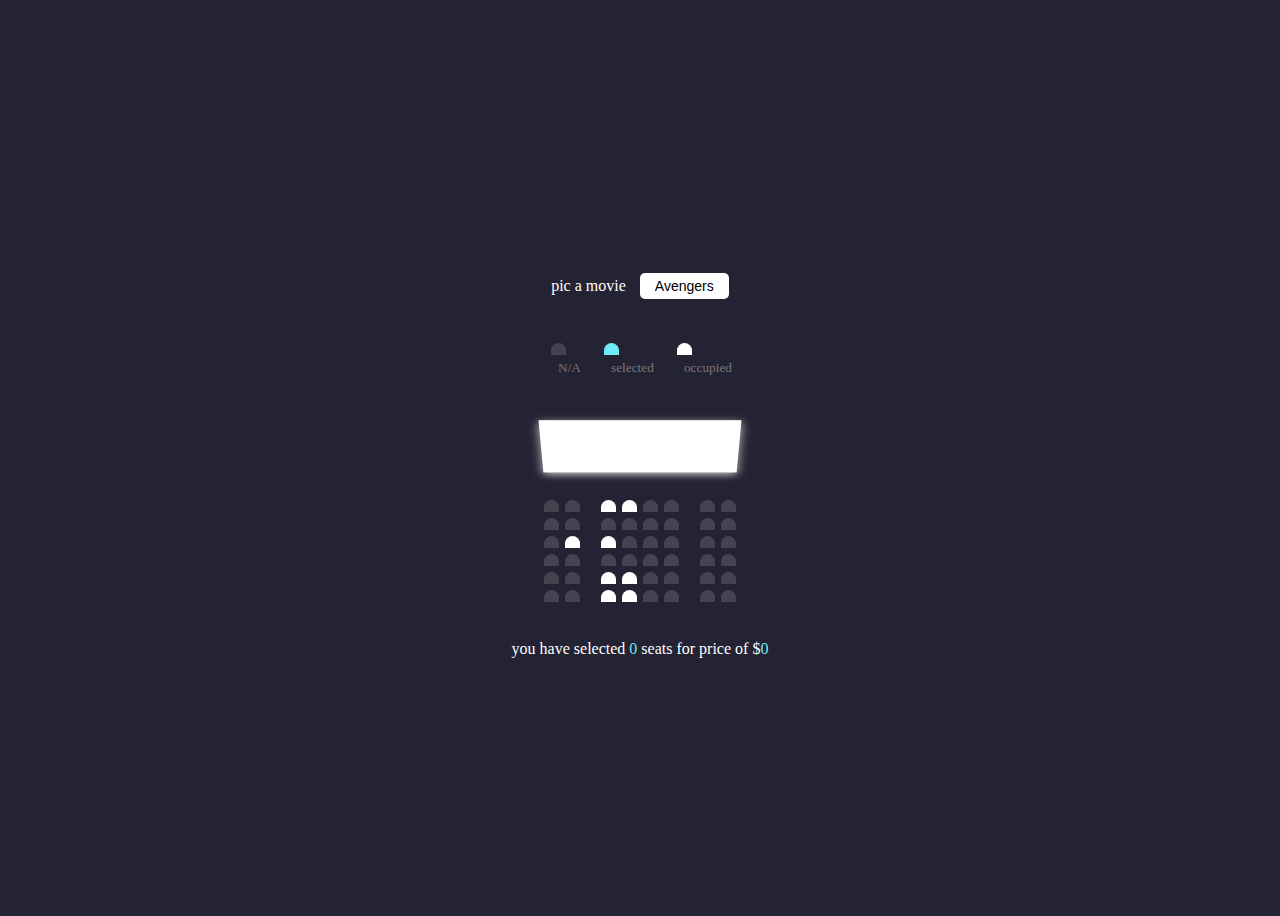
<file: index.html>
<!DOCTYPE html>
<html lang="en">
<head>
    <meta charset="UTF-8">
    <meta http-equiv="X-UA-Compatible" content="IE=edge">
    <meta name="viewport" content="width=device-width, initial-scale=1.0">
    <title>movie seat booking</title>
    <link rel="stylesheet" href="style.css"/>
</head>
<body>
    <script >
       var container=document.querySelector('.container');
       var seats = document.querySelectorAll('.row .seat:not(.occupied)');
       var count=document.getElementById('count');
       var total=document.getElementById('total');
       var movieselect= document.getElementById('movie');

        var ticketprice = 1;
        ticketprice=+movieselect.value;
        container.addEventListener('click',(e)=>
         {
             if(e.target.clasList.contains('seat') && !e.target.classList.contains('occupied'))
             {
                 e.target.classList.toggle('selected');
            }

            });

     </script>
    <div class="movie-container">
        <label>pic a movie<label>
            <select id="movie">
                <option value="10">Avengers</option>
                <option value="20">RRR</option>
                <option value="15">Maharshi</option>
                <option value="10">ramayan</option>
                <select>
        </div>
        <ul class="showcase">
            <li>
                <div class="seat"></div>
                <small>N/A</small>
             </li>
            
            <li>
                <div class="seat selected"></div>
                <small>selected</small>
                </li>
           
            <li>
                <div class="seat occupied"></div>
                <small>occupied</small>
                </li>
            </ul>
          <div class="container">
           <div class="screen"></div>
                <div class="row">
                          <div class="seat"></div>
                          <div class="seat"></div>
                          <div class="seat occupied"></div>
                          <div class="seat occupied"></div>
                          <div class="seat"></div>
                          <div class="seat"></div>
                          <div class="seat"></div>
                          <div class="seat"></div>

                </div>
               <div class="row">
                           <div class="seat"></div>
                           <div class="seat"></div>
                           <div class="seat"></div>
                           <div class="seat"></div>
                           <div class="seat"></div>
                           <div class="seat"></div>
                           <div class="seat"></div>
                           <div class="seat"></div>

              </div>
              <div class="row">
                           <div class="seat"></div>
                           <div class="seat occupied"></div>
                           <div class="seat occupied"></div>
                           <div class="seat"></div>
                           <div class="seat"></div>
                           <div class="seat"></div>
                           <div class="seat"></div>
                           <div class="seat"></div>

             </div>
             <div class="row">
                           <div class="seat"></div>
                           <div class="seat"></div>
                           <div class="seat"></div>
                           <div class="seat"></div>
                           <div class="seat"></div>
                           <div class="seat"></div>
                           <div class="seat"></div>
                           <div class="seat"></div>

             </div>
             <div class="row">
                          <div class="seat"></div>
                          <div class="seat"></div>
                          <div class="seat occupied"></div>
                          <div class="seat occupied"></div>
                          <div class="seat"></div>
                          <div class="seat"></div>
                          <div class="seat"></div>
                          <div class="seat"></div>

            </div>
            <div class="row">
                          <div class="seat"></div>
                          <div class="seat"></div>
                          <div class="seat occupied"></div>
                          <div class="seat occupied"></div>
                          <div class="seat"></div>
                          <div class="seat"></div>
                          <div class="seat"></div>
                          <div class="seat"></div>

           </div>
       </div>
     <p class="text">you have selected <span id"count">0</span> seats for price of $<span id="total">0</span></p>
</body>
</html>
</file>
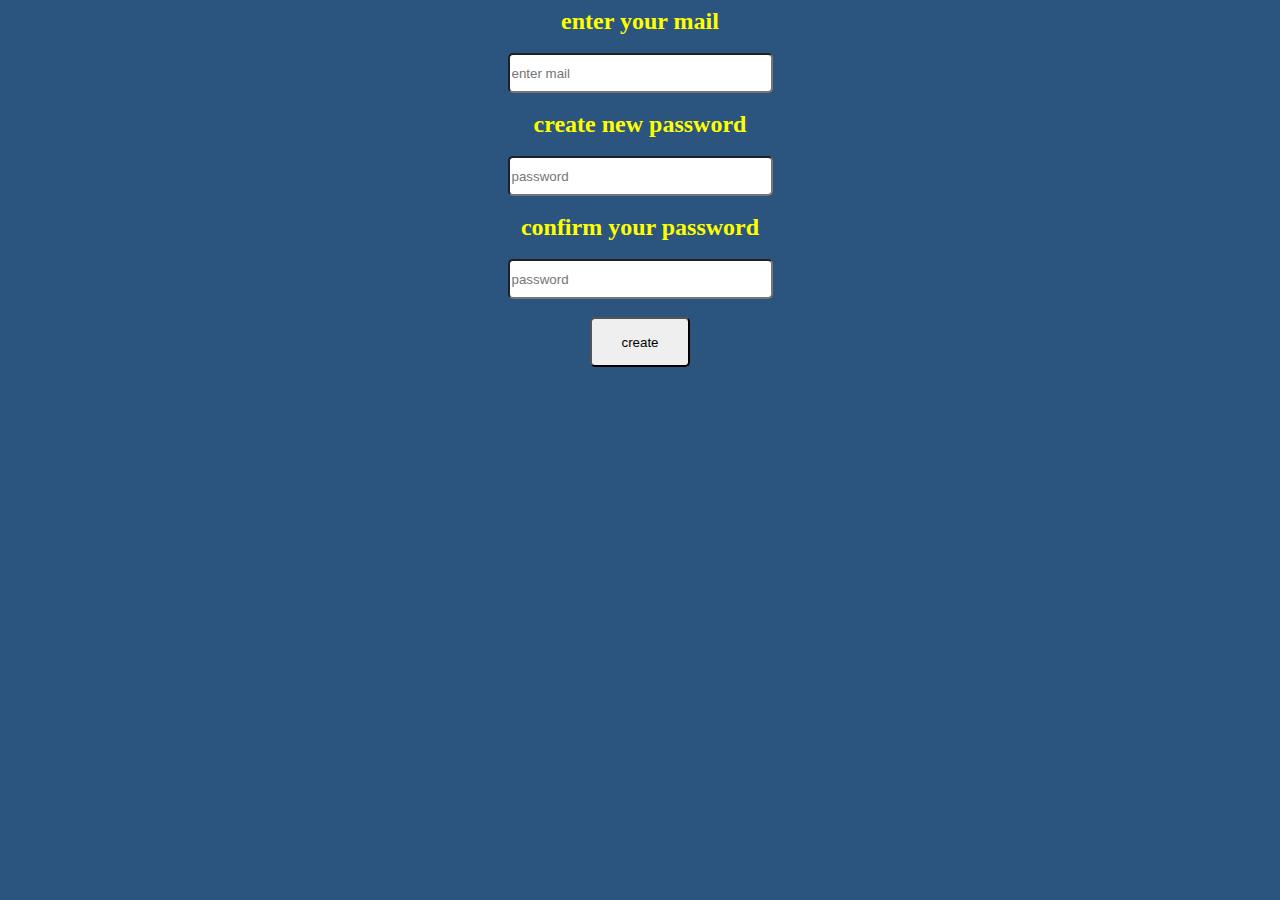
<file: forget-password.html>
<html>
<head>
<script>
function fun()
{
window.alert("password changed successfully");
window.location.href="login.html";
}
</script>
</head>
<body align="center" bgcolor="#2b547e">
<form>
<font color="yellow" size="5px"><b>enter your mail</b></font>
<br>
<br>
<input type="mail"  placeholder="enter mail" size=30 style="height:40px;border-radius:5px">
<br><br>
<font color="yellow" size="5px"><b>create new password</b></font>
<br><br>
<input type="password" placeholder="password" size=30 style="height:40px;border-radius:5px">
<br>
<br>
<font color="yellow" size="5px"><b>confirm your password</b></font><br><br>
<input type="password" placeholder="password" size=30 style="height:40px;border-radius:5px">
<br>
<br>
<input type="button" value="create" style="width:100px;height:50px;border-radius:5px" onclick="fun()">
</form>
<body>
</html>
</file>
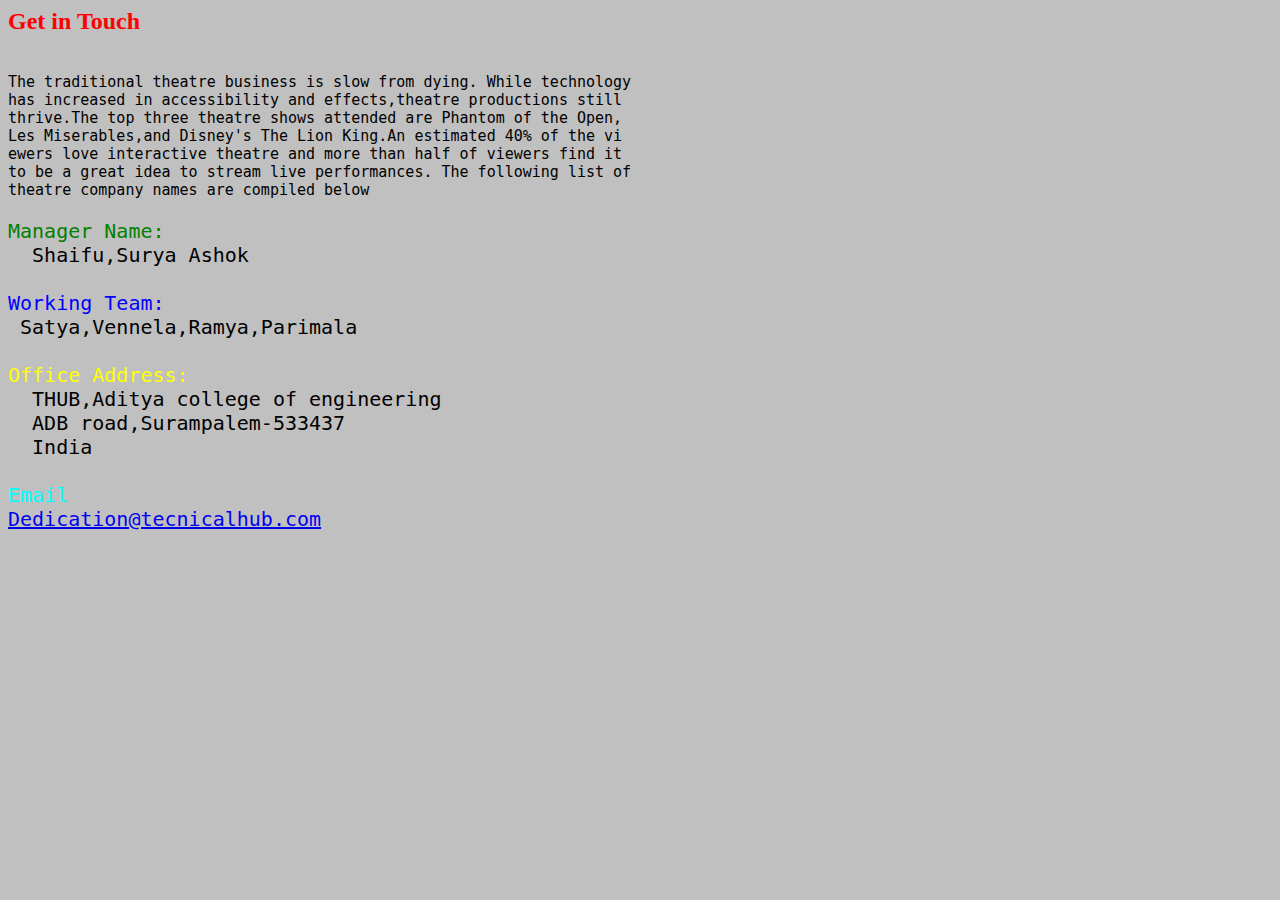
<file: left.html>
<html>
<head>
<style>
pre
{
font-size:20px;
}

</style>
</head>
<body bgcolor="silver">
<h2><font color="red">Get in Touch</font></h2>
<pre style="font-size:15px"> 
The traditional theatre business is slow from dying. While technology 
has increased in accessibility and effects,theatre productions still 
thrive.The top three theatre shows attended are Phantom of the Open,
Les Miserables,and Disney's The Lion King.An estimated 40% of the vi
ewers love interactive theatre and more than half of viewers find it 
to be a great idea to stream live performances. The following list of
theatre company names are compiled below</pre>
<pre font-size:"15px">
<font color="green">Manager Name:</font>
  Shaifu,Surya Ashok

<font color="blue">Working Team:</font>
 Satya,Vennela,Ramya,Parimala

<font color="#ffff00">Office Address:</font>
  THUB,Aditya college of engineering
  ADB road,Surampalem-533437
  India

<font color="cyan">Email</font>
<a href="gmail.com">Dedication@tecnicalhub.com</a>
 </pre>
</body>
</html>
</file>
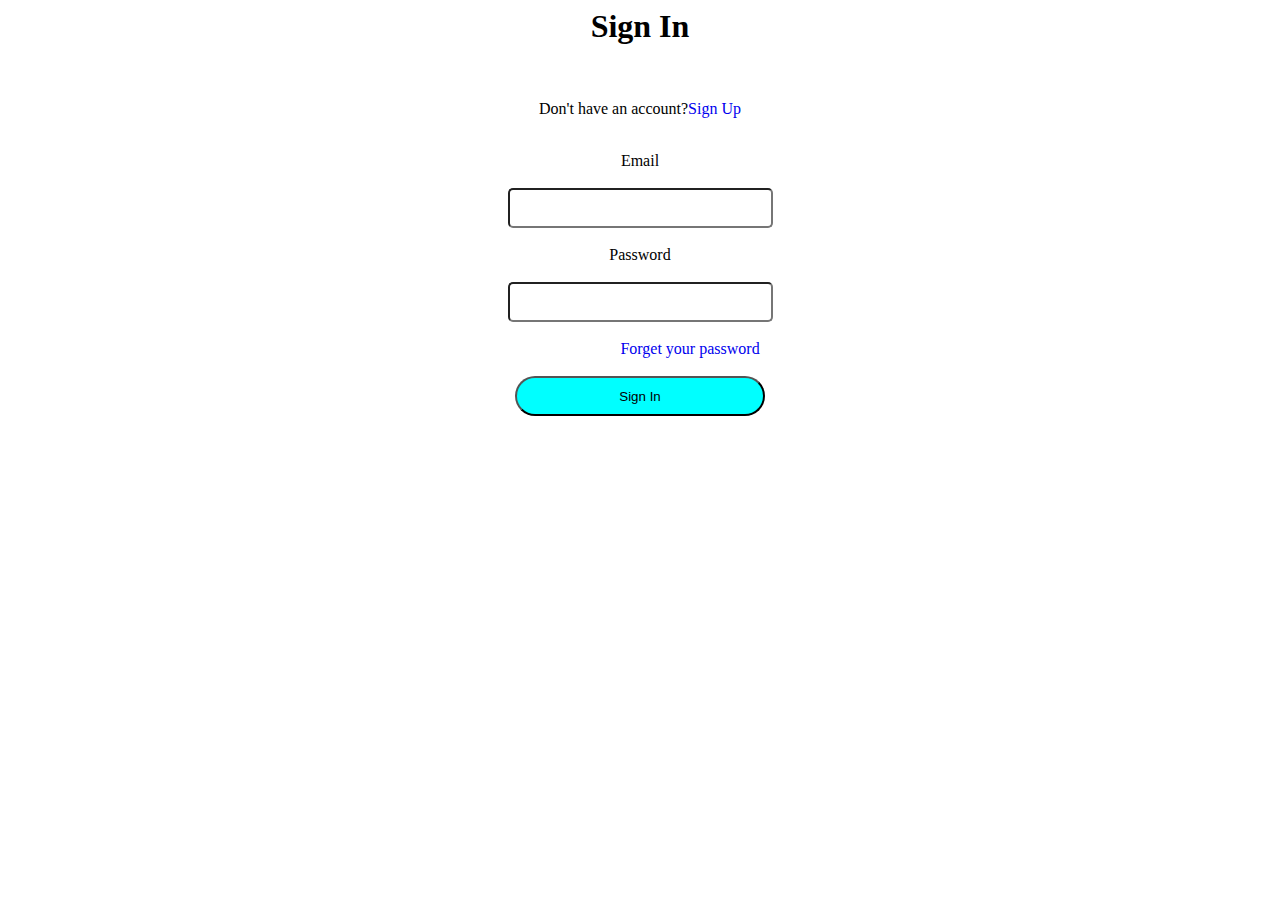
<file: login.html>
<html>
<head>
<script>
function fun()
{
window.location.href="C://Users//Dell//Desktop//project//home-page.html";
}
</script>
</head>
<body align="center" >
<h1 align="center">Sign In</h1><br>
<p> Don't have an account?<a href="C:/Users/Dell/Desktop/project/sign-up.html"  target="current" style="text-decoration:none" >Sign Up</a></p><br>
Email<br><br>
<input type="text" name="f11" size=30 style="height:40;border-radius:5px"><br><br>
Password<br><br>
<input type="password" name="f11" size=30 style="height:40;border-radius:5px"><br><br>
<a href="C:\Users\Dell\Desktop\project\forget-password.html" style="margin-left:100 ;text-decoration:none">Forget your password</a><br><br>
<input type="button" style="height:40;width:250;border-radius:20px;background-color:cyan;" value="Sign In" onclick="fun()">
</body>
</html>
</file>
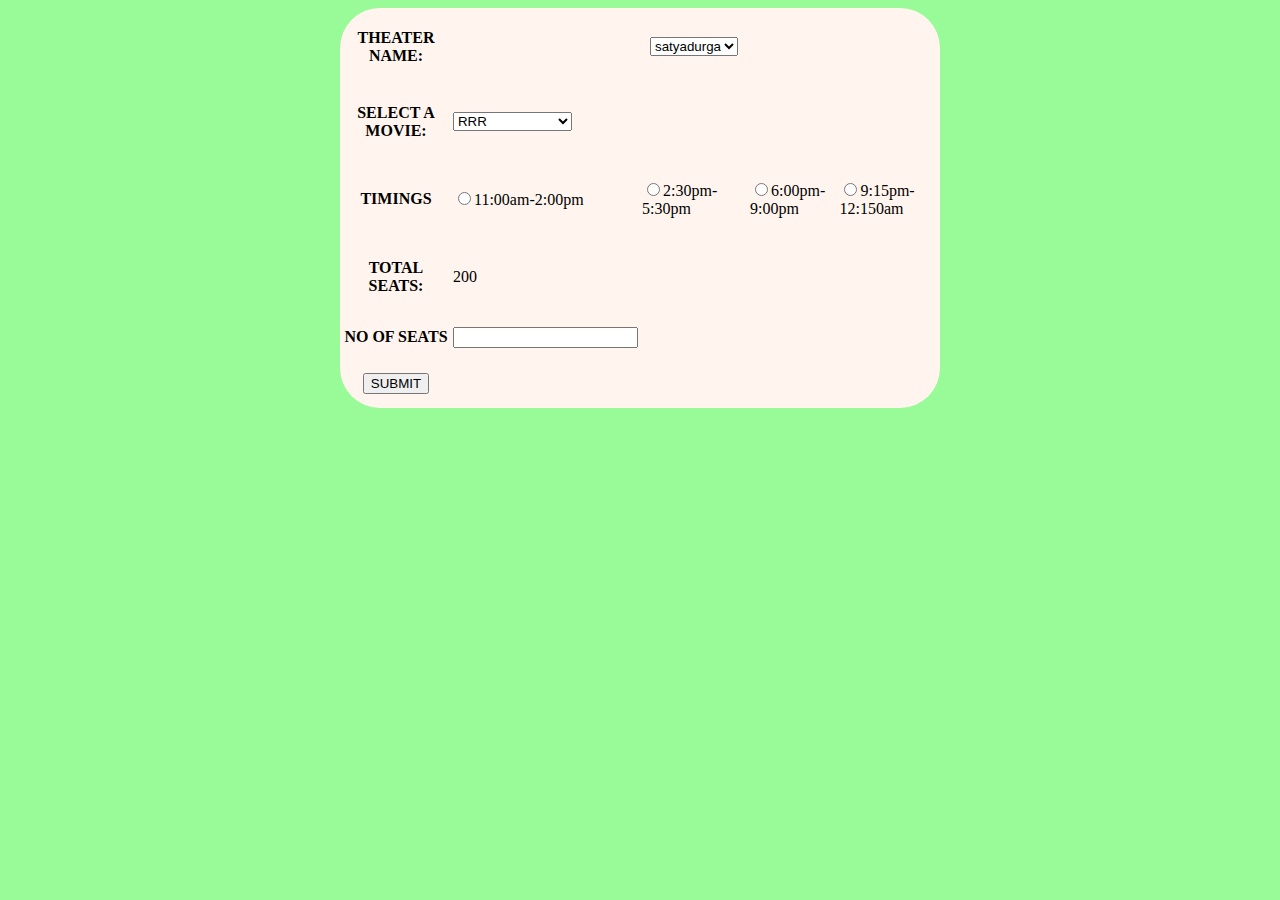
<file: main.html>
<!DOCTYPE html>
<html lang="en">
    <head>
      
       <title>MOVIE SEAT BOOKING</title>
       
 <script>       
function ticket()
{
var v1=document.getElementById("t3").value;
if (v1>200)
{
alert("ONLY 200 SEATS AVAILABLE");
}
else
{
alert("total price is :"+200*v1);
}
}
</script>
</head>
<center>
<div >
        <body bgcolor="palegreen">
<table height=400 width=600 style='border-radius:40px;background-color:seashell'">
<tr>
<th><label>THEATER NAME:</label><th>
<td><center><select id="t1"><option>satyadurga</option>
<option>madura</option><option>inox</option>
<option>poorna</option></select></center></td>
</tr>
<tr>
                   <th>   <label>SELECT A MOVIE:</label></th>
<td><select id="Movie">
                 <option value="220">RRR</option>
                 <option value="320">KGH-2</option>
                 <option value="250">Radhe Shayam</option>
                 <option value="260">Sarkar Vari Pata</option> 
        </select></td>          
 </tr>    
<tr>
<th><label>TIMINGS</label></th>
<td><input type="radio" name="t2" value="moring show">11:00am-2:00pm</td>
<td><input type="radio" name="t2" value="matnee">2:30pm-5:30pm</td>
<td><input type="radio" name="t2" value="first show">6:00pm-9:00pm</td>
<td><input type="radio" name="t2" value="second show">9:15pm-12:150am</td>
</tr>
<tr>
<th><label>TOTAL SEATS:</label></th>
<td>200</td>
</tr>
<tr>
<th><label>NO OF SEATS</label></th>
<td><input type="text" id="t3" valu="seats"></td>
</tr>
<tr>
<td align=center><input type="button" onClick="ticket()" value="SUBMIT"></td>
</tr>
</table>
</body>
</div>
</center>
</html>
</file>
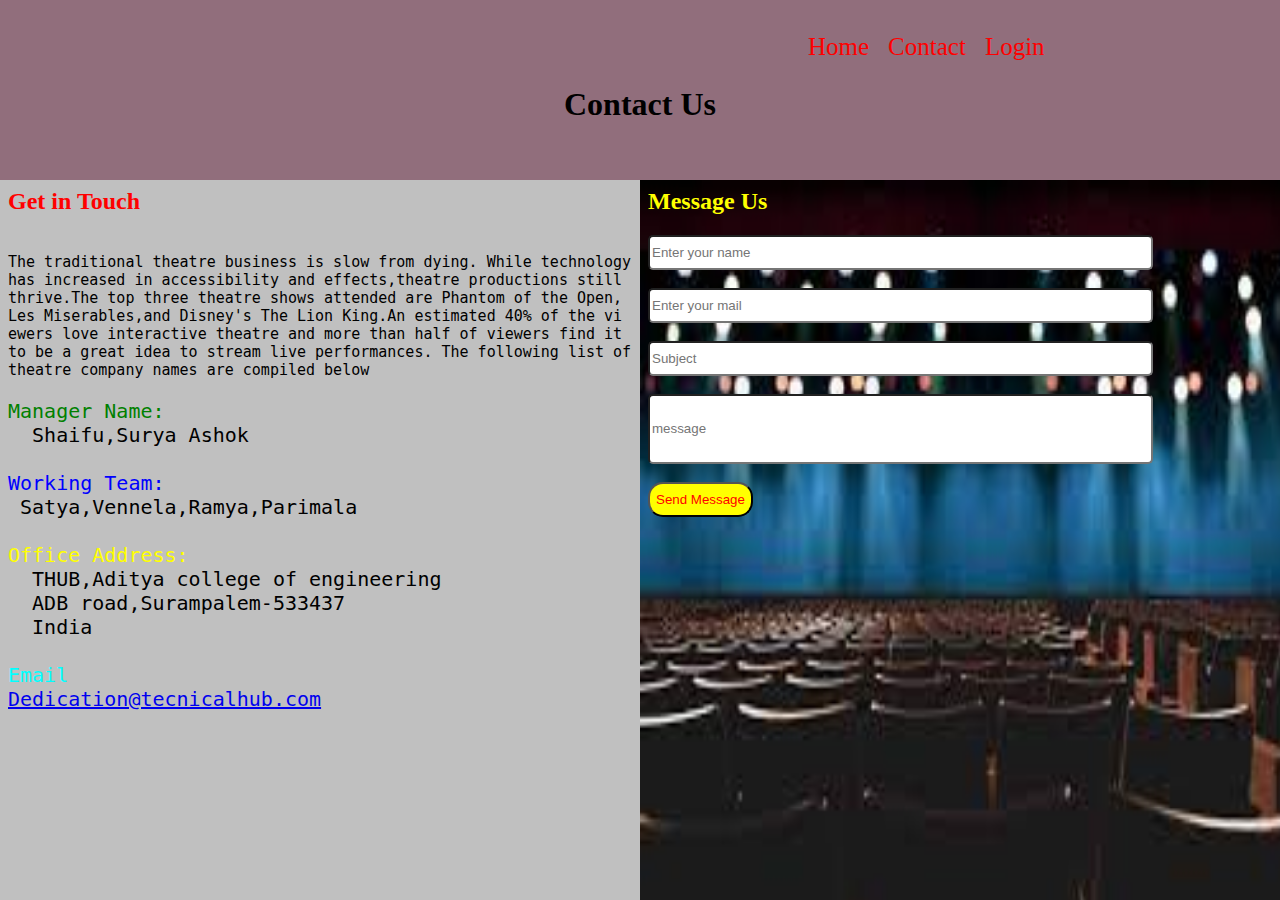
<file: project-contactus.html>
<html>




<frameset rows="20%,80%" border="0">
    <frame src="up.html" name="f1" color:#800080 scrolling="no"/>
    <frameset cols="50%,50%">
       <frame name="f2" src="left.html" scrolling="no" />
       <frame name="f3" src="right.html" />
    </frameset>
</frameset>

</html>
</file>
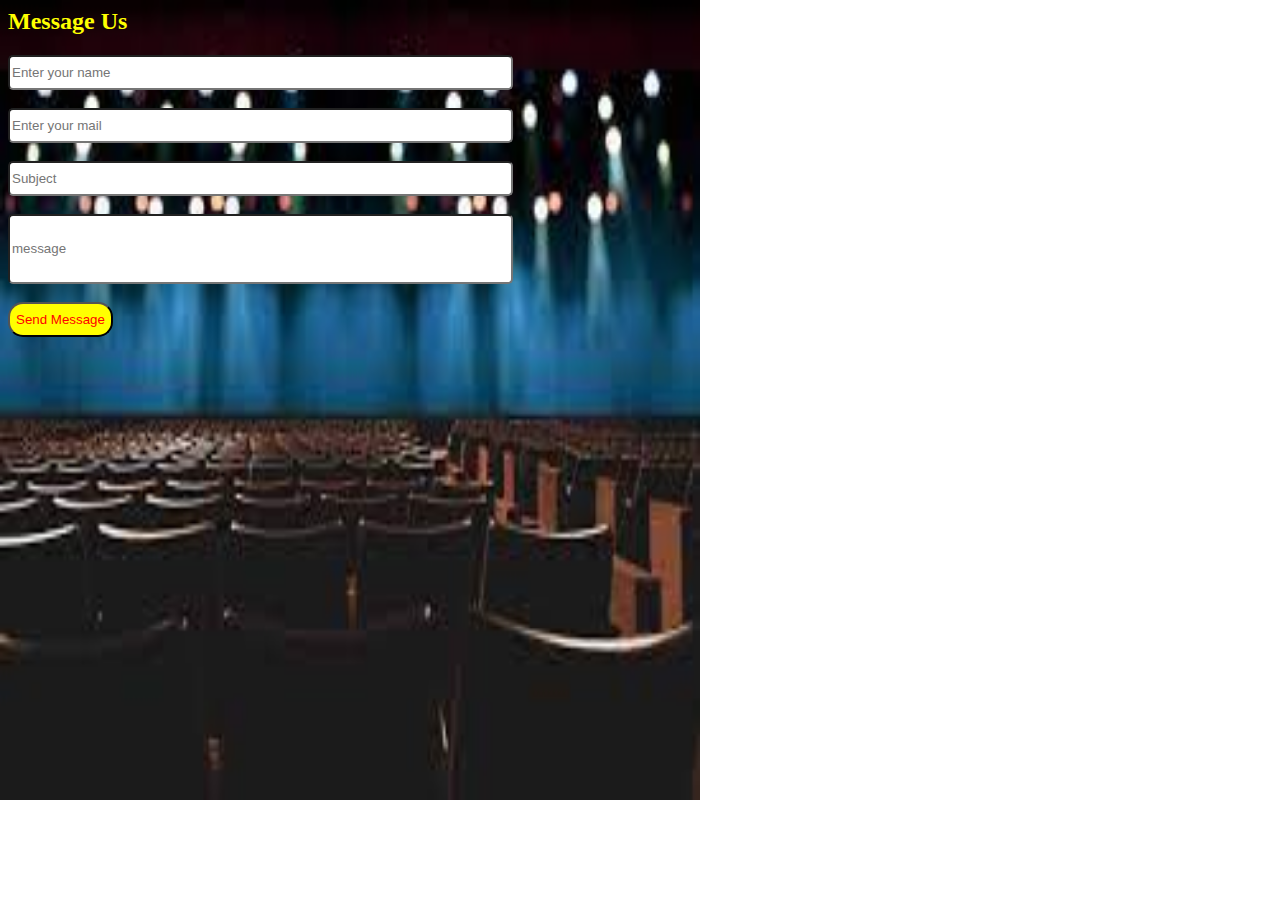
<file: right.html>
<html>
<head>
<style>
body
{
background-image:url("theater-background.jpeg");
background-repeat:no-repeat;
background-size:700px 800px;
}
input
{
height:35px;
border-radius:5px;
}
.me
{
height:70px;
}
</style>

<script>
function sample()
{
window.alert("Your Message Submitted Successfully,Thank U");
document.getElementById("1").value="";
document.getElementById("2").value="";
document.getElementById("3").value="";
document.getElementById("4").value="";
document.getElementById("1").placeholder="Enter your name ";

document.getElementById("2").placeholder="Enter your email ";

document.getElementById("3").placeholder="Subject";
document.getElementById("4").placeholder=" Message";
}
</script>
</head>
<body>
<h2 style="color:yellow">Message Us</h2>
<input type="text" id="1" placeholder="Enter your name" size="60" width="50">
<br>
<br>
<input type="text" id="2" placeholder="Enter your mail" size="60" >
<br>
<br>
<input type="text"  id="3"placeholder="Subject" size="60">
<br>
<br>
<input type="text" id="4" class="me" placeholder="message" size="60">
<br>
<br>
<input type="button" size="10" id="5" value="Send Message" style="border-radius:15px;color:red;background-color:yellow" onclick="sample()">


</body>
</html>
</file>
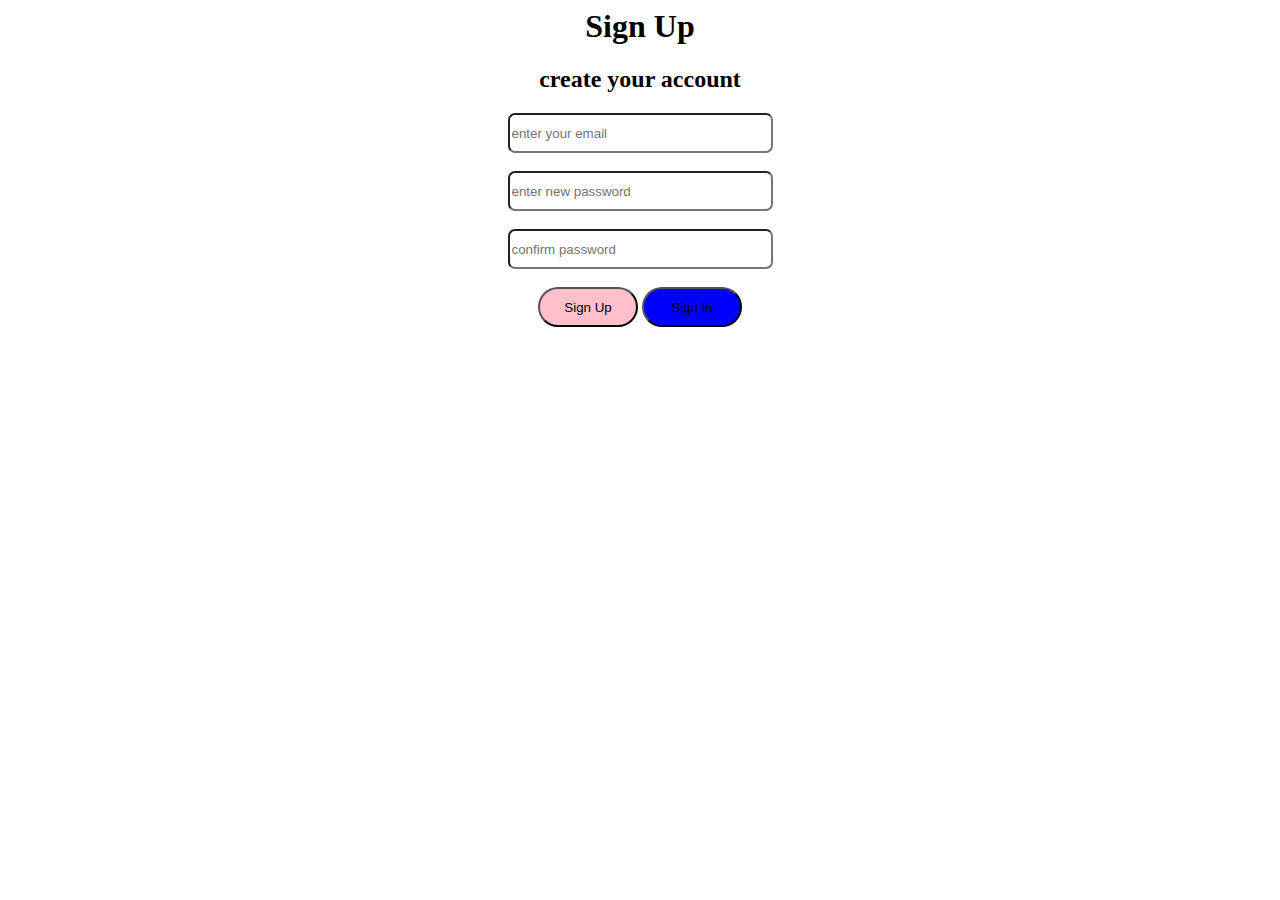
<file: sign-up.html>
<html>
<head>
<script>
function simple()
{
window.alert("Your account created successfully,Thank U");
window.location.href="login.html"


}
function myfunction()
{
window.location.href="login.html";
}
</script>
</head>
<body align="center">
<h1>Sign Up</h1>
<h2>create your account</h2>
<input type="email" size=30  style="height:40;border-radius:7px" placeholder="enter your email">
<br>
<br>
<input type="password" size="30px" style="height:40;border-radius:7px" placeholder="enter new password">
<br><br>
<input type="password" size="30px" style="height:40;border-radius:7px" placeholder="confirm password">
<br><br>
<input type="button"  style="height:40;border-radius:20px;background-color:pink;width:100px" value="Sign Up" onclick="simple()">
<input type="button"   style="height:40;border-radius:20px;background-color:blue;width:100px" value="Sign In" onclick="myfunction()">


</body>
</html>
</file>
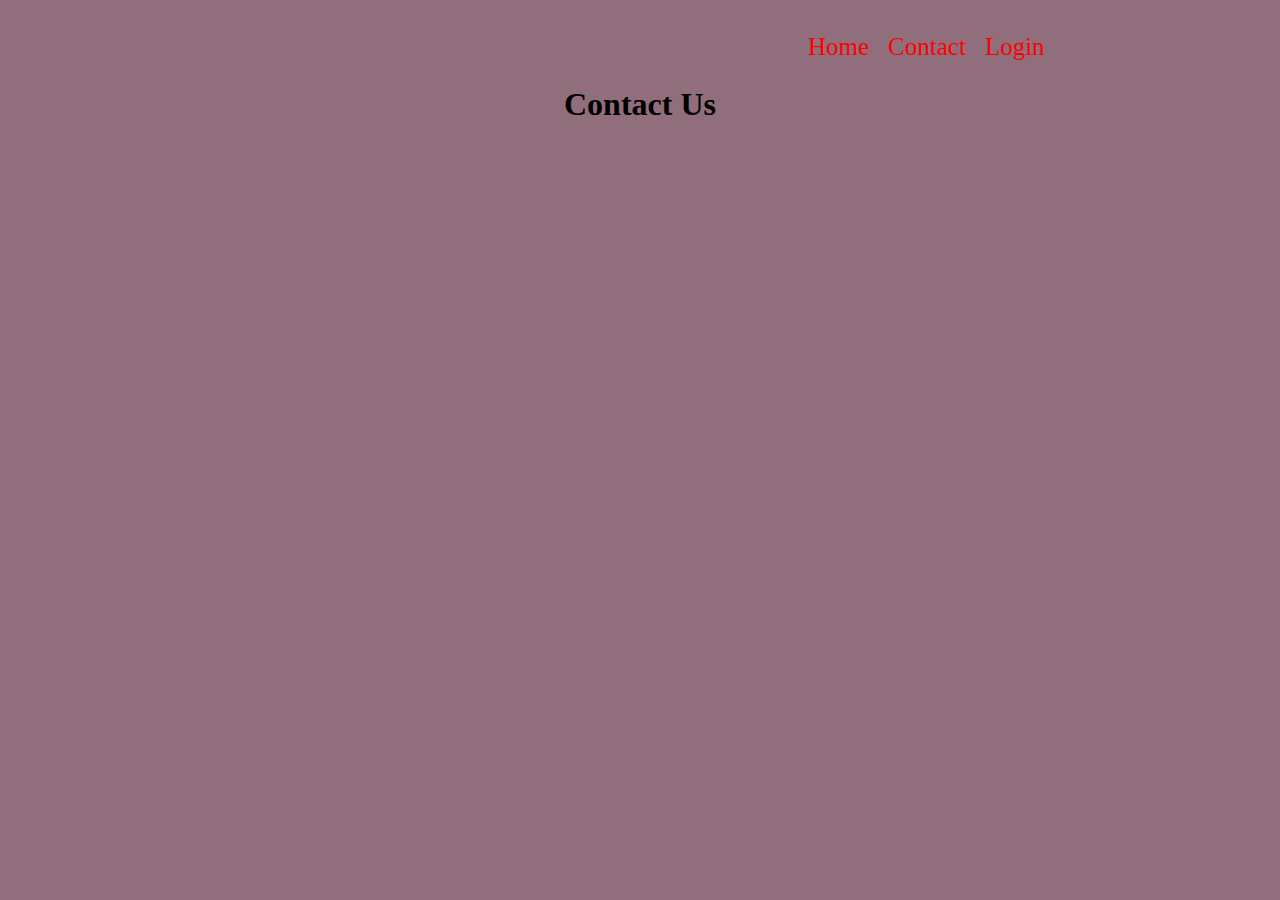
<file: up.html>
<html>
<head>
<link rel="stylesheet" href="css1.css">
</head>
  <body bgcolor="#916e7c">
      <a style="margin-left:800px;" href="C:\Users\Dell\Desktop\project\home-page.html" target="current">Home</a>
     
      <a style="margin-left:15px;" href="C:\Users\Dell\Desktop\project\project-contactus.html" target="current">Contact</a>
      <a style="margin-left:15px;" href="C:\Users\Dell\Desktop\project\login.html" target="current">Login</a>
    <h1 align="center">Contact Us</h1>
  </body>
</html>
</file>
<file: style.css>
.
{
box-sizing:border-box;
}
body
{
background-color:#242333;
display:flex;
flex-direction:column;
color:white;
align-items:center;
justify-content:center;
height:100vh;
font-family:'san-serif';
}
.seat
{
background-color:#444451;
height:12px;
width:15px;
margin:3px;
border-top-left-radius:10px;
border-top-right-radius:10px;

}
.row
{
display:flex;
}
.movie-container
{
margin:20px 0; 
}
.movie-container select
{
background-color:white;
border:0;
border-radius:5px;
font-size:14px;
margin-left:10px;
padding:5px 15px 5px 15px;
-moz-appearance:none;
-webkit-appearance:none;

}
.seat.selected
{
background-color:#6feaf6;
}
.seat.occupied
{
background-color:#ffffff;
}
.seat:nth-of-type(2)
{
margin-right:18px;
}

.seat:nth-last-of-type(2)
{
margin-left:18px;
}
.seat:not(.occupied):hover
{
cursor:pointer;
transform:scale(1.2);
}
.showcase.seat:not(.occupied):hover
{
cursor:default;
transform:scale(1);
}
.showcase
{

background-color:rbga(0,0,0,0.1);
padding: 5px 10px;
border-radius:5px;
color:#777;
list-style-type:none;
display:flex;
justify-content:space-between;

}
.showcase li
{
dispaly:flex;
align-items: center;
justify-content: center;
margin: 0 10px;
}
.showcase li small
{
margin-left:10px;

}
.screen
{
background-color:white;
height:70px;
width:100%;
margin:15px 0;
transform:rotateX(-45deg);box-shadow:0 3px 10px rgba(255,255,255,0.75);
}
.container
{
perspective:1000px;
margin-bottom:30px;
}
p.text
{
margin:5px 0;
}
p.text span
{
color:#6feaf6;
}
</file>
<file: css1.css>
a{
display: inline-block;
margin:0;

border:0;
cursor:pointer;
font-size:25px;

color:red;
overflow:hidden;
margin-top:25px;
transition:2s;
text-decoration:none;
}

a:hover{
color: olive;
box-shadow: 0 0 50px olive;
}
</file>
